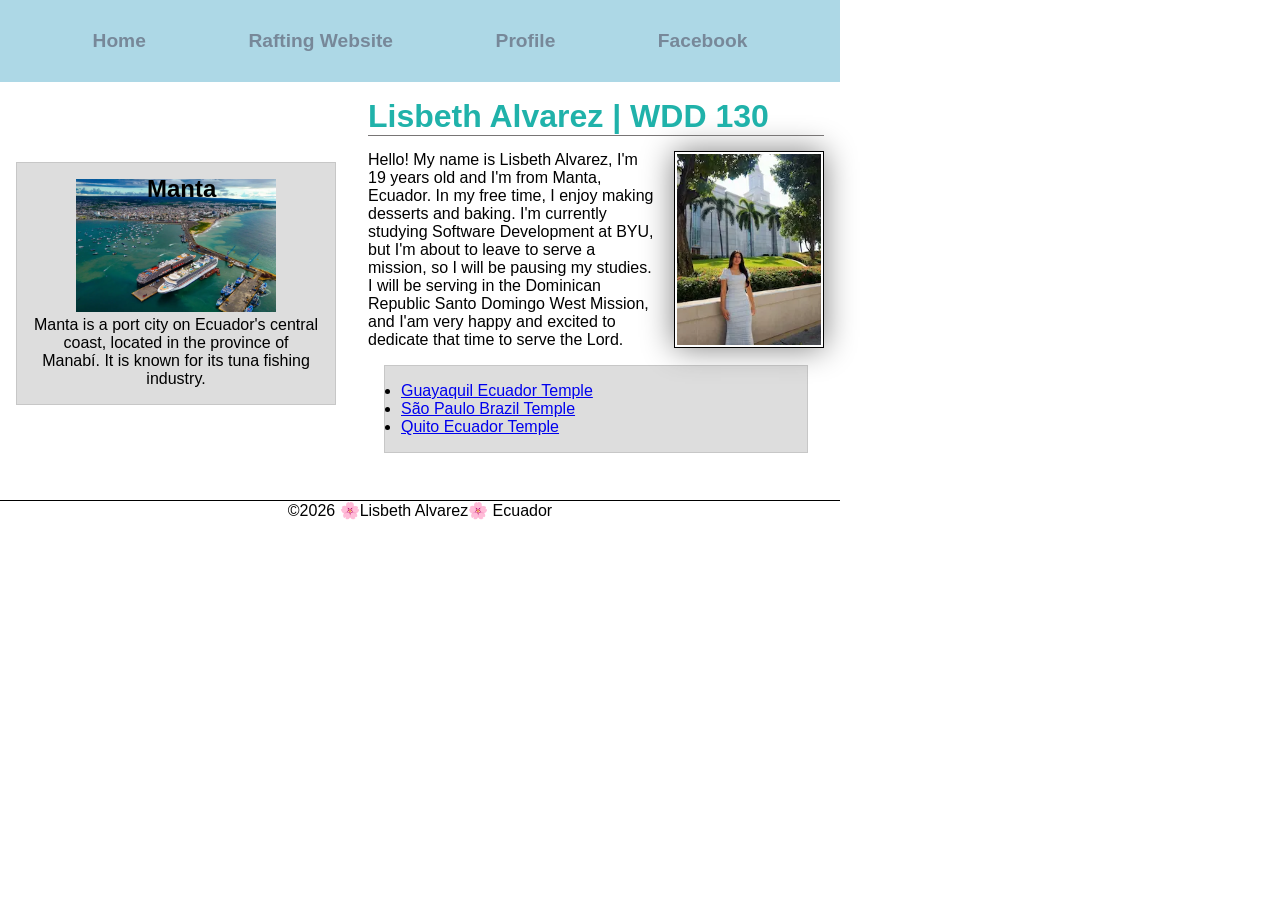
<file: index.html>
<!DOCTYPE html>
<html lang="en">

<head>
    <meta charset="UTF-8">
    <meta name="viewport" content="width=device-width, initial-scale=1.0">
    <title>Lisbeth Alvarez | WDD 130</title>
    <meta name="description" content="Lisbeth Alvarez, WDD130, Describing myself and my city.">
    <meta name="author" content="Lisbeth Alvarez">
    <link rel="stylesheet" href="styles/styles.css">
</head>

<body>
    <header>
        <nav>
            <a href="#">Home</a>
            <a href="wwr/">Rafting Website</a>
            <a href="https://linkedin.com">Profile</a>
            <a href="https://facebook.com.">Facebook</a>
        </nav>
    </header>
    <div class="grid">
        <main>
            <h1>Lisbeth Alvarez | WDD 130</h1>
            <img src="images/profile.webp" alt="Lisbeth Alvarez Profile Picture.">
            <p>Hello! My name is Lisbeth Alvarez, I'm 19 years old and I'm from Manta, Ecuador.
                In my free time, I enjoy making desserts and baking. I'm currently studying
                Software Development at BYU, but I'm about to leave to serve a mission, so I will
                be pausing my studies. I will be serving in the Dominican Republic Santo Domingo
                West
                Mission, and I'am very happy and excited to dedicate that time to serve the Lord.
            </p>

            <ul class="box">
                <li><a
                      href="https://newsroom.churchofjesuschrist.org/article/guayaquil-ecuador-temple">Guayaquil
                        Ecuador Temple</a>
                </li>
                <li><a
                      href="https://newsroom.churchofjesuschrist.org/article/s%C3%A3o-paulo-brazil-temple">São
                        Paulo Brazil Temple</a>
                </li>
                <li><a
                      href="https://www.churchofjesuschrist.org/temples/details/quito-ecuador-temple?lang=eng">Quito
                        Ecuador Temple</a>
                </li>
            </ul>
        </main>


        <aside class="box">
            <h2>Manta</h2>
            <img src="images/manta.webp" alt="Port of Manta">
            <p>Manta is a port city on Ecuador's central coast, located in the province of Manabí.
                It is
                known for its tuna fishing industry.</p>
        </aside>
    </div>

    <footer>
        <p>©2026 🌸Lisbeth Alvarez🌸 Ecuador</p>
    </footer>
</body>

</html>
</file>
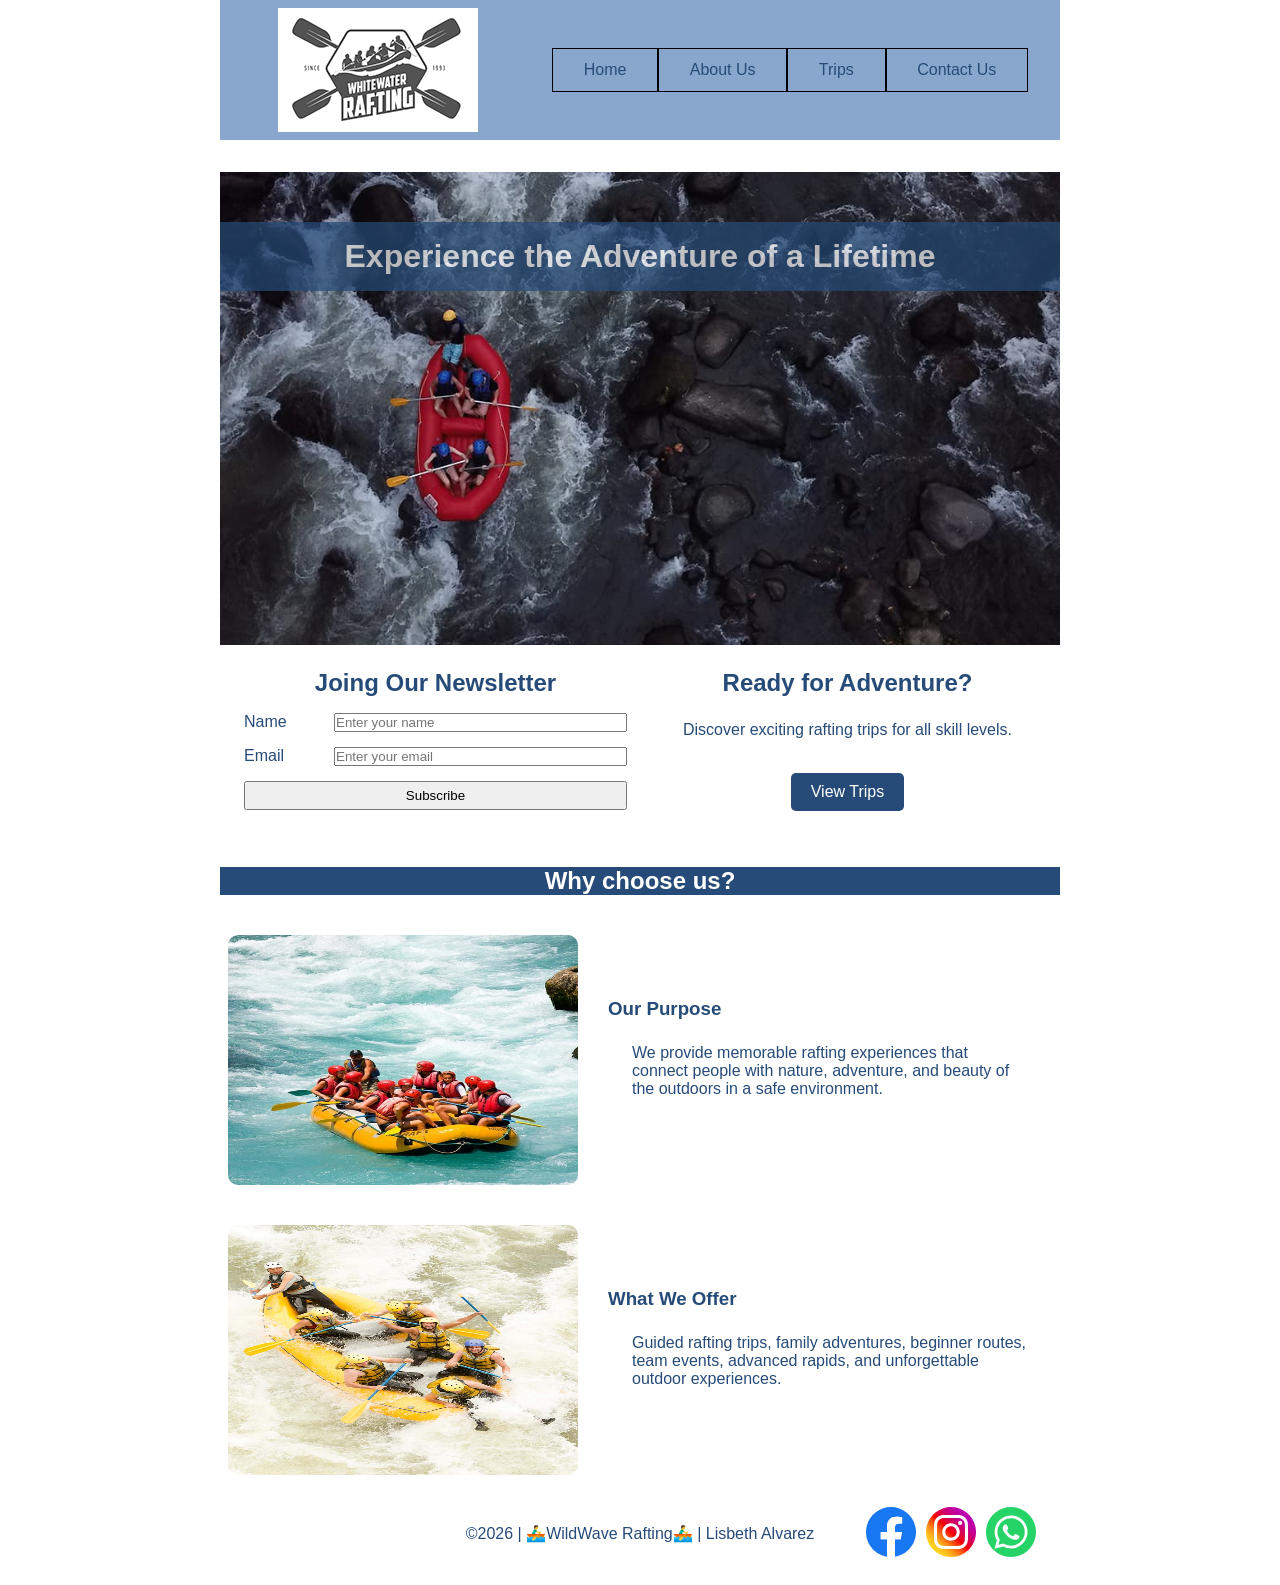
<file: wwr/index.html>
<!DOCTYPE html>
<html lang="en">

<head>
    <meta charset="UTF-8">
    <meta name="viewport" content="width=device-width, initial-scale=1.0">
    <title>Home | WildWave Rafting </title>
    <meta name="description"
      content="Discover exciting white water rafting adventures, guided trips, and unforgettable outdoor experiences with WildWave Rafting.">
    <meta name="author" content="Lisbeth Alvarez Mora">
    <link rel="stylesheet" href="styles/rafting.css">
</head>

<body>
    <header>
        <img src="images/z-wwr-crossedoars.png" alt="WildWave Rafting company Logo">
        <nav>
            <ul class="nav">
                <li><a href="index.html">Home</a></li>
                <li><a href="about.html">About Us</a></li>
                <li><a href="trips.html">Trips</a></li>
                <li><a href="contact.html">Contact Us</a></li>
            </ul>
        </nav>
    </header>

    <main>
        <div class="hero-home">
            <img src="images/hero.home.jpg" alt="Group enjoying white water adventure">
            <h1>Experience the Adventure of a Lifetime</h1>
        </div>

        <section class="home-layout">


            <form class="signup">
                <div>
                    <h2>Joing Our Newsletter</h2>
                </div>
                <div class="signup-form">
                    <label for="name">Name</label>
                    <input type="text" id="name" name="name" placeholder="Enter your name" required>
                </div>

                <div class="signup-form">
                    <label for="email">Email</label>
                    <input type="email" id="email" name="email" placeholder="Enter your email"
                      required>
                </div>

                <button type="submit">
                    Subscribe
                </button>
            </form>

            <div class="call-to-trips">
                <h2> Ready for Adventure?</h2>
                <p> Discover exciting rafting trips for all skill levels.</p>
                <a href="trips.html">View Trips</a>
            </div>

        </section>
        <div class="section-title">
            <h2>Why choose us?</h2>
        </div>
        <section class="info-grid">

            <div class="info-item">
                <img src="images/purpose.jpg" alt="Purpose">

                <div>
                    <h3>Our Purpose</h3>
                    <p>
                        We provide memorable rafting experiences that connect people with nature,
                        adventure, and beauty of the outdoors in a safe environment.
                    </p>
                </div>
            </div>


            <div class="info-item">
                <img src="images/offerings.jpg" alt="Offerings">

                <div>
                    <h3>What We Offer</h3>
                    <p>
                        Guided rafting trips, family adventures, beginner routes, team events,
                        advanced
                        rapids, and unforgettable outdoor experiences.
                    </p>
                </div>
            </div>
        </section>

    </main>

    <footer>
        <p>©2026 | 🚣‍♂️WildWave Rafting🚣‍♂️ | Lisbeth Alvarez</p>
        <nav class="socialmedia">
            <a href="https://facebook.com">
                <img src="images/facebook.svg" alt="Facebook Icon">
            </a>
            <a href="https://instagram.com">
                <img src="images/instagram.svg" alt="Instagram Icon">
            </a>
            <a href="https://whatsapp.com">
                <img src="images/whatsapp.svg" alt="Whatsapp Icon">
            </a>
        </nav>


    </footer>
</body>

</html>
</file>
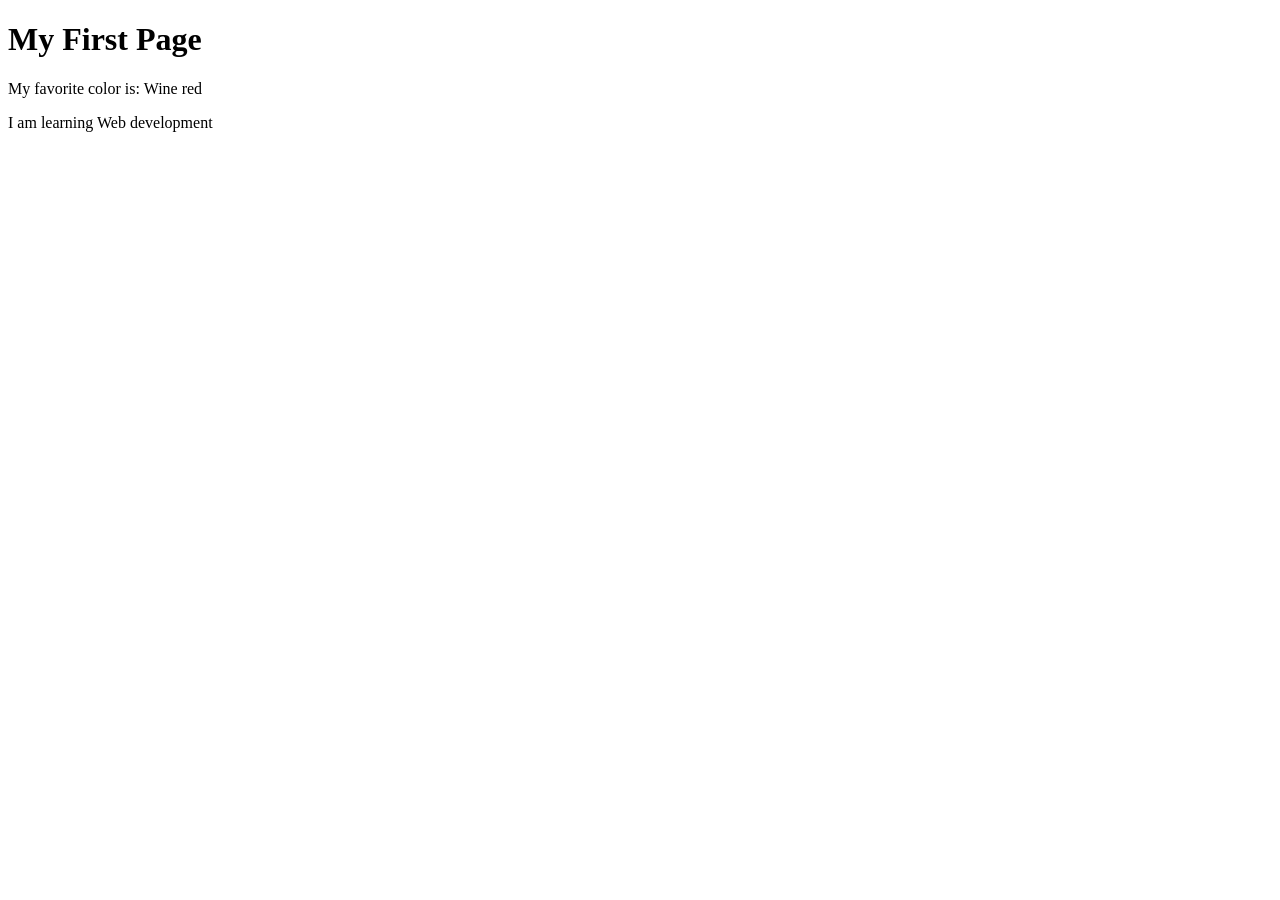
<file: week01/first-page.html>
<!DOCTYPE html>
<html lang="en">

<head>
    <meta charset="UTF-8">
    <meta name="viewport" content="width=device-width, initial-scale=1.0">
    <title>My First Page</title>
</head>

<body>
    <h1>My First Page</h1>
    <p>My favorite color is: Wine red </p>
    <p>I am learning Web development </p>
</body>

</html>
</file>
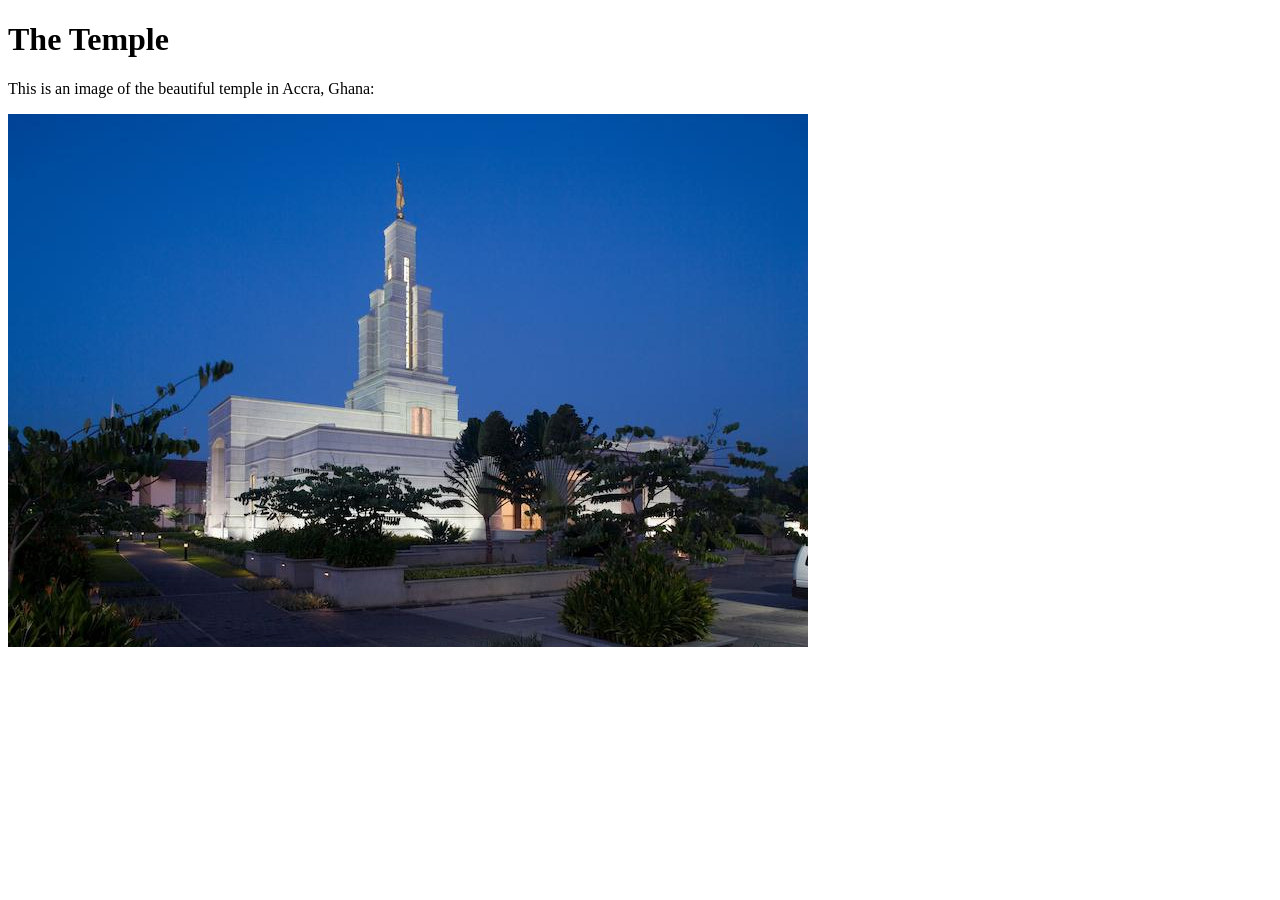
<file: week01/images-solution.html>
<!DOCTYPE html>
<html lang="en">
<head>
    <meta charset="UTF-8">
    <meta name="viewport" content="width=device-width, initial-scale=1.0">
    <title>Temple Image</title>
</head>
<body>
    <h1>The Temple</h1>
    <p>This is an image of the beautiful temple in Accra, Ghana:</p>
    <img src="images/temple-small.jpg" alt="The Accra Ghana Temple">
    
</body>
</html>
</file>
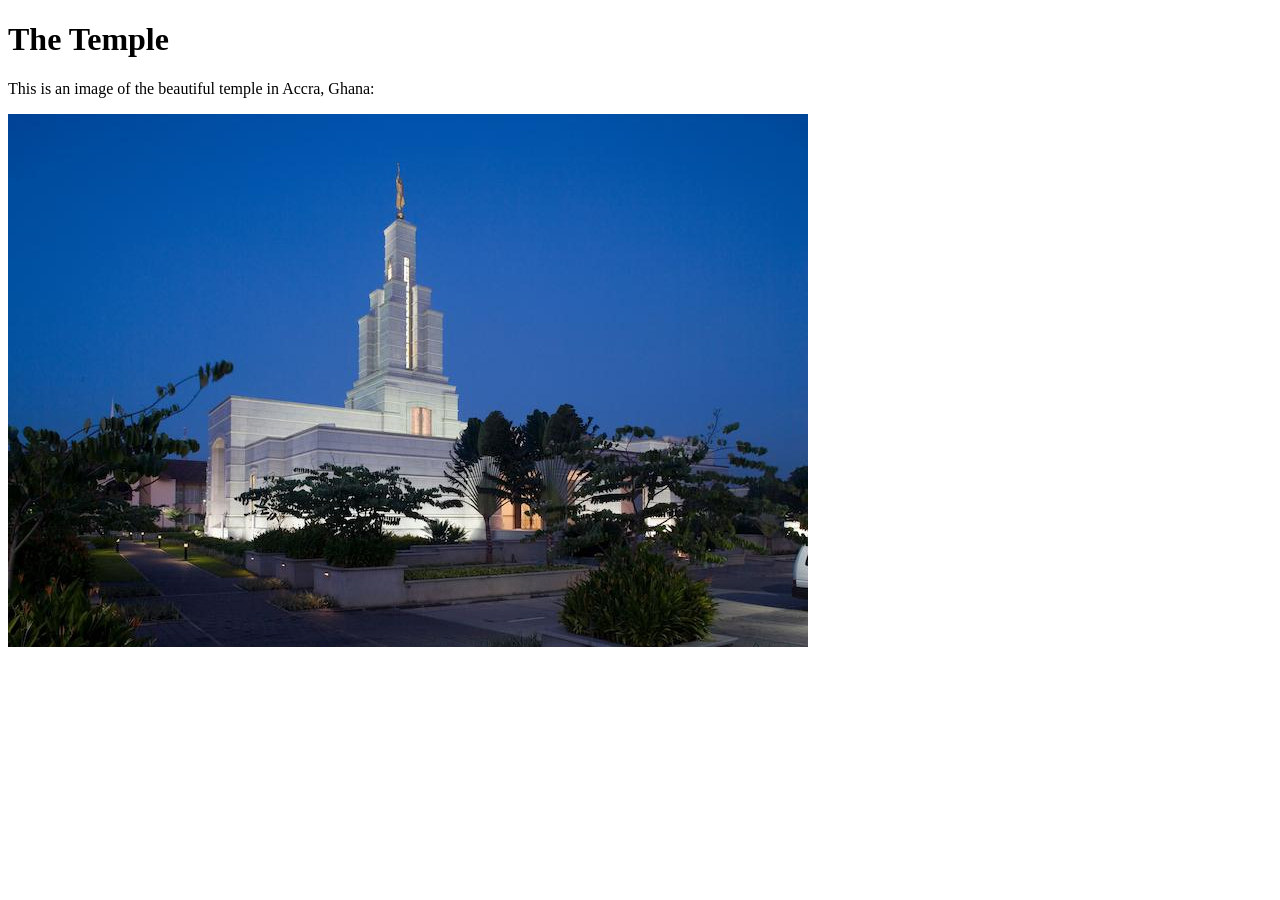
<file: week01/images.html>
<!DOCTYPE html>
<html lang="en">

<head>
    <meta charset="UTF-8">
    <meta name="viewport" content="width=device-width, initial-scale=1.0">
    <title>Temple Image</title>
</head>

<body>
    <h1>The Temple</h1>
    <p>This is an image of the beautiful temple in Accra, Ghana:</p>
    <img src="images/temple-small.jpg" alt="The Accra Ghana Temple">

</body>

</html>
</file>
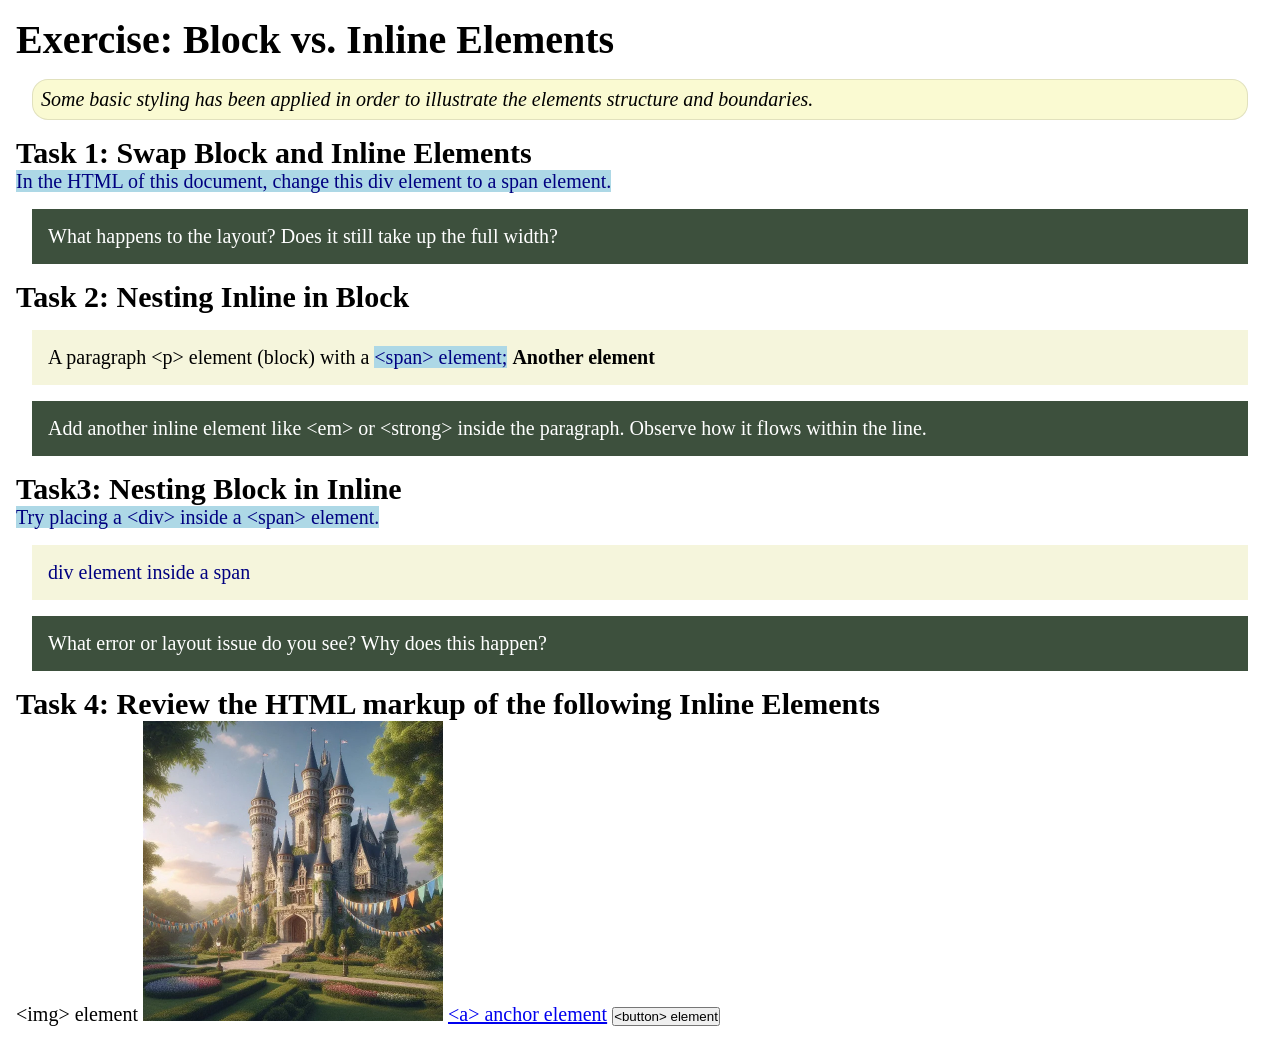
<file: week02/block-vs-inline.html>
<!DOCTYPE html>
<html lang="en">

<head>
    <meta charset="UTF-8">
    <meta name="viewport" content="width=device-width, initial-scale=1.0">
    <title>Exercise: Block vs. Inline Elements</title>
    <link rel="stylesheet" href="styles/block-vs-inline.css">
</head>

<body>
    <main>
        <h1>Exercise: Block vs. Inline Elements</h1>
        <p class="note">Some basic styling has been applied in order to illustrate the elements
            structure and
            boundaries.</p>

        <h2>Task 1: Swap Block and Inline Elements</h2>
        <span>In the HTML of this document, change this div element to a span element.</span>

        <p class="question">What happens to the layout? Does it still take up the full width?</p>

        <h2>Task 2: Nesting Inline in Block</h2>
        <p>A paragraph &lt;p&gt; element (block) with a <span>&lt;span&gt; element;</span>
            <strong>Another element</strong>
        </p>
        <p class="question">Add another inline element like &lt;em&gt; or &lt;strong&gt; inside the
            paragraph. Observe
            how it flows within the line.</p>

        <h2>Task3: Nesting Block in Inline</h2>
        <span>Try placing a &lt;div&gt; inside a &lt;span&gt; element. <div>div element inside a
                span </div></span>
        <p class="question">What error or layout issue do you see? Why does this happen?</p>


        <h2>Task 4: Review the HTML markup of the following Inline Elements</h2>
        &lt;img&gt; element
        <img src="images/castle.webp" alt="placeholder image (images are inline)" width="300"
          height="300">
        <a href="https://churchofjesuschrist.org">&lt;a&gt; anchor element</a>
        <button type="button">&lt;button&gt; element</button>
    </main>
</body>

</html>
</file>
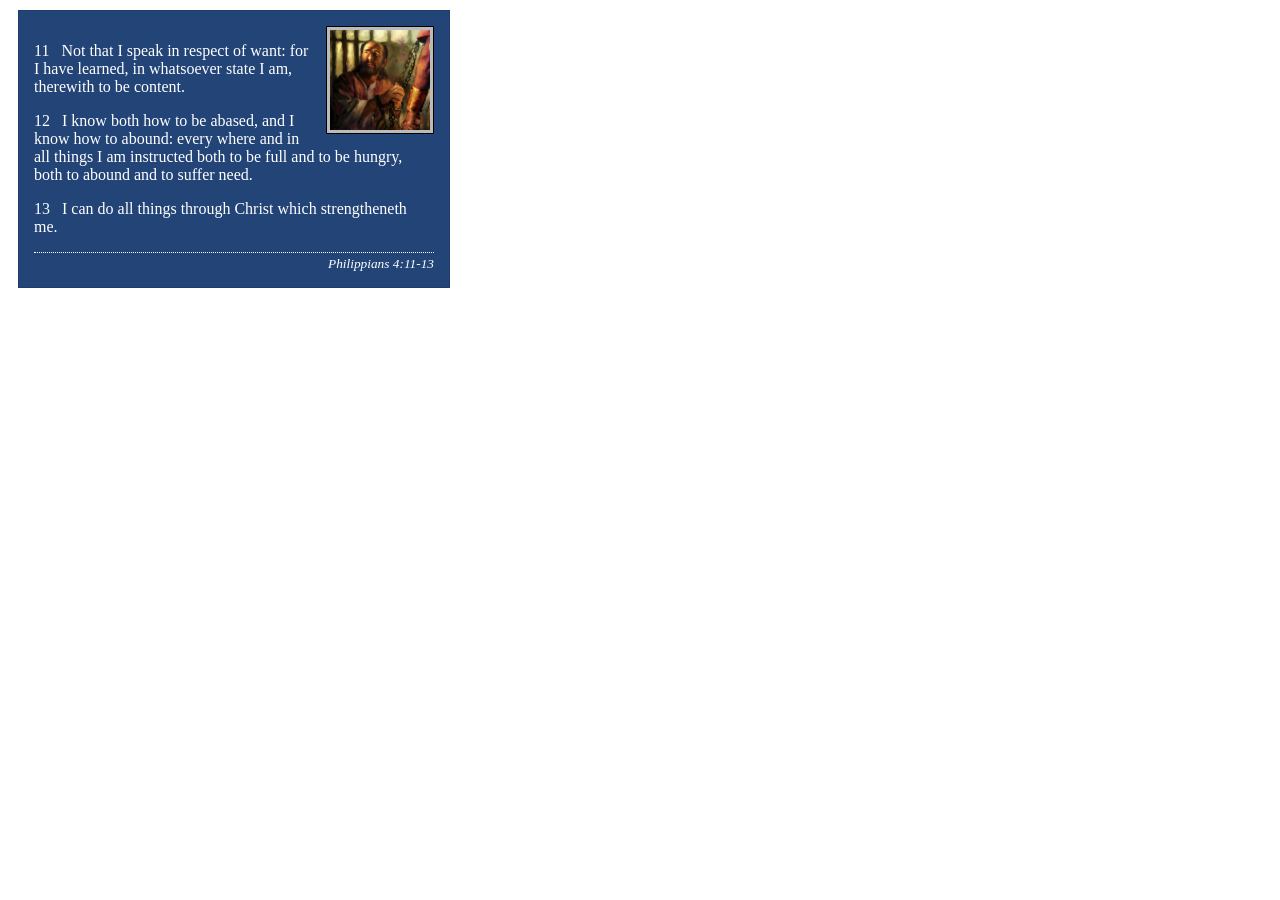
<file: week02/box-model-solution.html>
<!DOCTYPE html>
<html lang="en">
<head>
    <meta charset="UTF-8">
    <meta name="viewport" content="width=device-width, initial-scale=1.0">
    <title>Box Model Activity</title>
    <link rel="stylesheet" href="styles/box-model-solution.css">
</head>
<body>
    <main>
        <div class="callout">
            <img src="images/apostle-paul-imprisoned.webp" alt="Paul the Apostle - Imprisoned in Rome" width="200" height="200">
            <blockquote>
                <p>11 &nbsp; Not that I speak in respect of want: for I have learned, in whatsoever state I am, therewith to be content.</p>
                <p>12 &nbsp; I know both how to be abased, and I know how to abound: every where and in all things I am instructed both to be full and to be hungry, both to abound and to suffer need.</p>
                <p>13 &nbsp; I can do all things through Christ which strengtheneth me.</p>
            </blockquote>
            <cite>Philippians 4:11-13</cite>
        </div>
    </main>
</body>
</html>
</file>
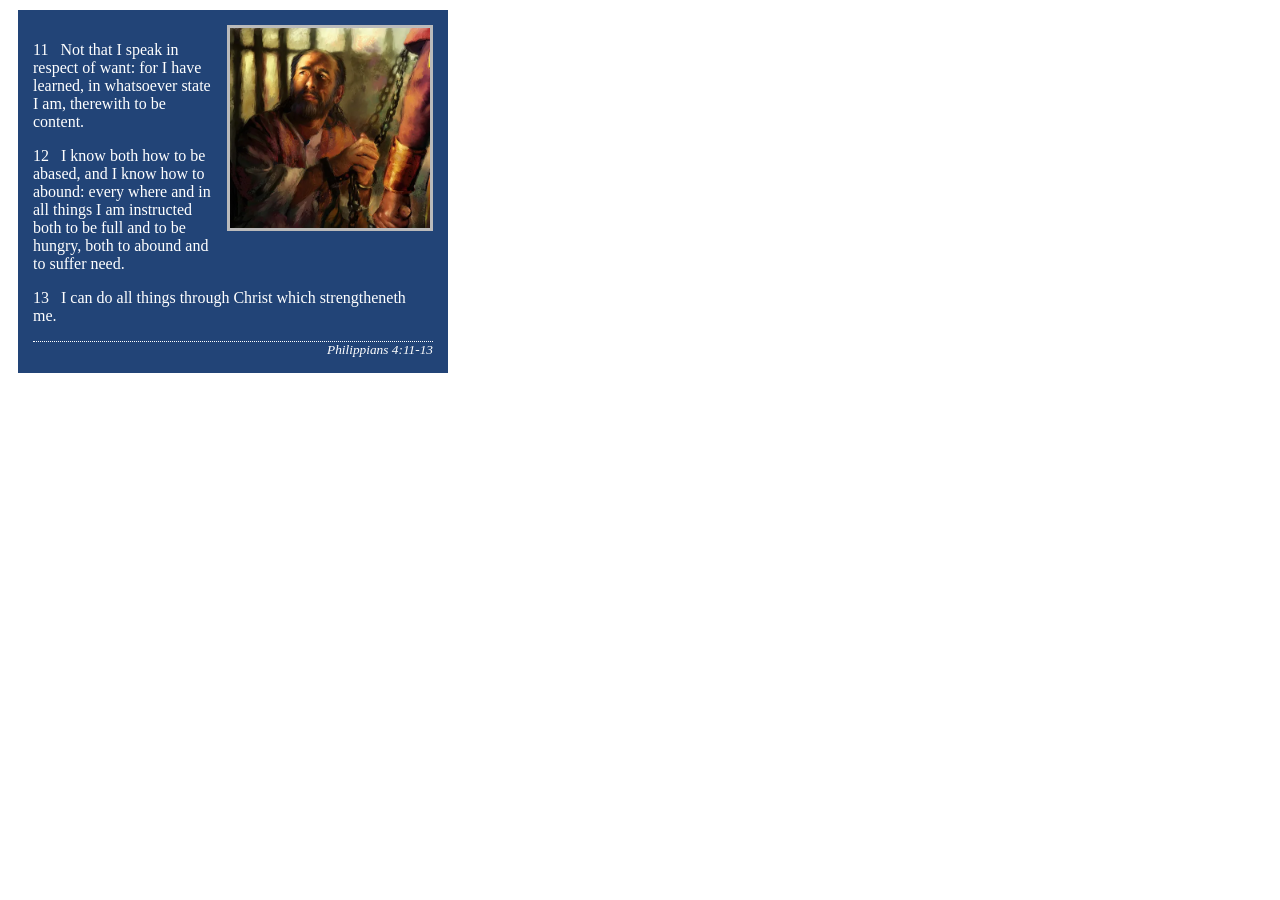
<file: week02/box-model.html>
<!DOCTYPE html>
<html lang="en">

<head>
    <meta charset="UTF-8">
    <meta name="viewport" content="width=device-width, initial-scale=1.0">
    <title>Box Model Activity</title>
    <link rel="stylesheet" href="styles/box-model.css">
</head>

<body>
    <main>
        <div class="callout">
            <img src="images/apostle-paul-imprisoned.webp"
              alt="Paul the Apostle - Imprisoned in Rome" width="200" height="200">
            <blockquote>
                <p>11 &nbsp; Not that I speak in respect of want: for I have learned, in whatsoever
                    state I am, therewith to be content.</p>
                <p>12 &nbsp; I know both how to be abased, and I know how to abound: every where and
                    in all things I am instructed both to be full and to be hungry, both to abound
                    and to suffer need.</p>
                <p>13 &nbsp; I can do all things through Christ which strengtheneth me.</p>
            </blockquote>
            <cite>Philippians 4:11-13</cite>
        </div>
    </main>
</body>

</html>
</file>
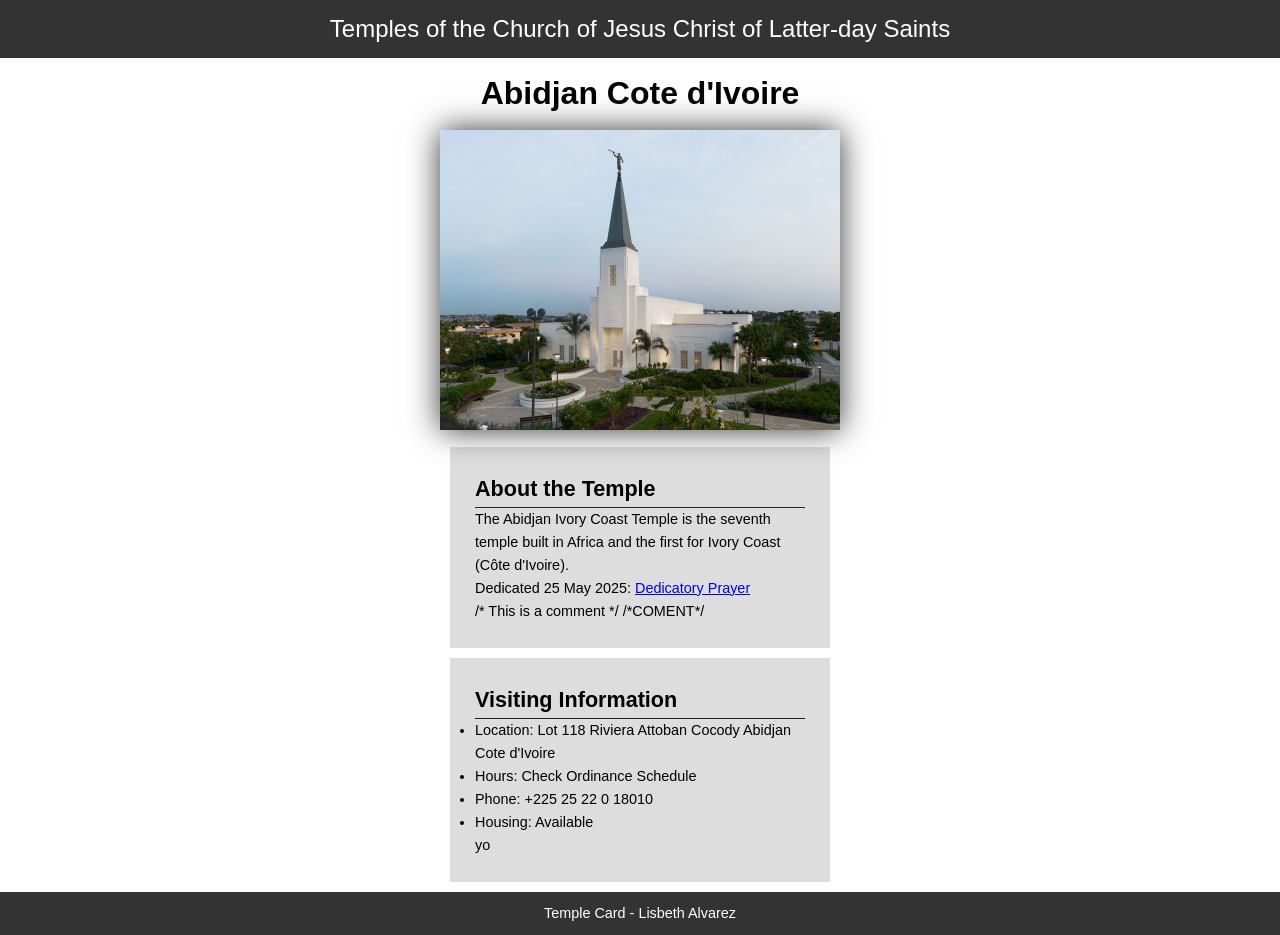
<file: week02/temple.html>
<!DOCTYPE html>
<html lang="en">

<head>
    <meta charset="UTF-8">
    <meta name="viewport" content="width=device-width, initial-scale=1.0">
    <title>Temple Card - Abidjan Cote d'Ivoire</title>
    <link rel="stylesheet" href="styles/temple.css">
</head>

<body>
    <header>
        <p>Temples of the Church of Jesus Christ of Latter-day Saints</p>
    </header>
    <main>
        <h1>Abidjan Cote d'Ivoire</h1>
        <picture>
            <img src="images/abidjan-ivory-coast.jpeg" alt="Abidjan Cote d'Ivoire Temple">
        </picture>
        <section>
            <h2>About the Temple</h2>
            <p>The Abidjan Ivory Coast Temple is the seventh temple built in Africa and the first
                for Ivory Coast (Côte
                d'Ivoire).</p>
            <p>Dedicated 25 May 2025: <a
                  href="https://www.churchofjesuschrist.org/temples/dedicatory-prayer/abidjan-ivory-coast-temple/2025-05-25?lang=eng"
                  target="_blank" rel="noopener noreferrer">Dedicatory Prayer</a></p>
            /* This is a comment */
            /*COMENT*/

        </section>
        <section>
            <h2>Visiting Information</h2>
            <ul>
                <li>Location: Lot 118 Riviera Attoban Cocody Abidjan Cote d'Ivoire</li>
                <li>Hours: Check Ordinance Schedule</li>
                <li>Phone: +225 25 22 0 18010</li>
                <li>Housing: Available</li>
                yo
            </ul>
        </section>
    </main>
    <footer>
        <p>Temple Card - Lisbeth Alvarez</p>
    </footer>
</body>

</html>
</file>
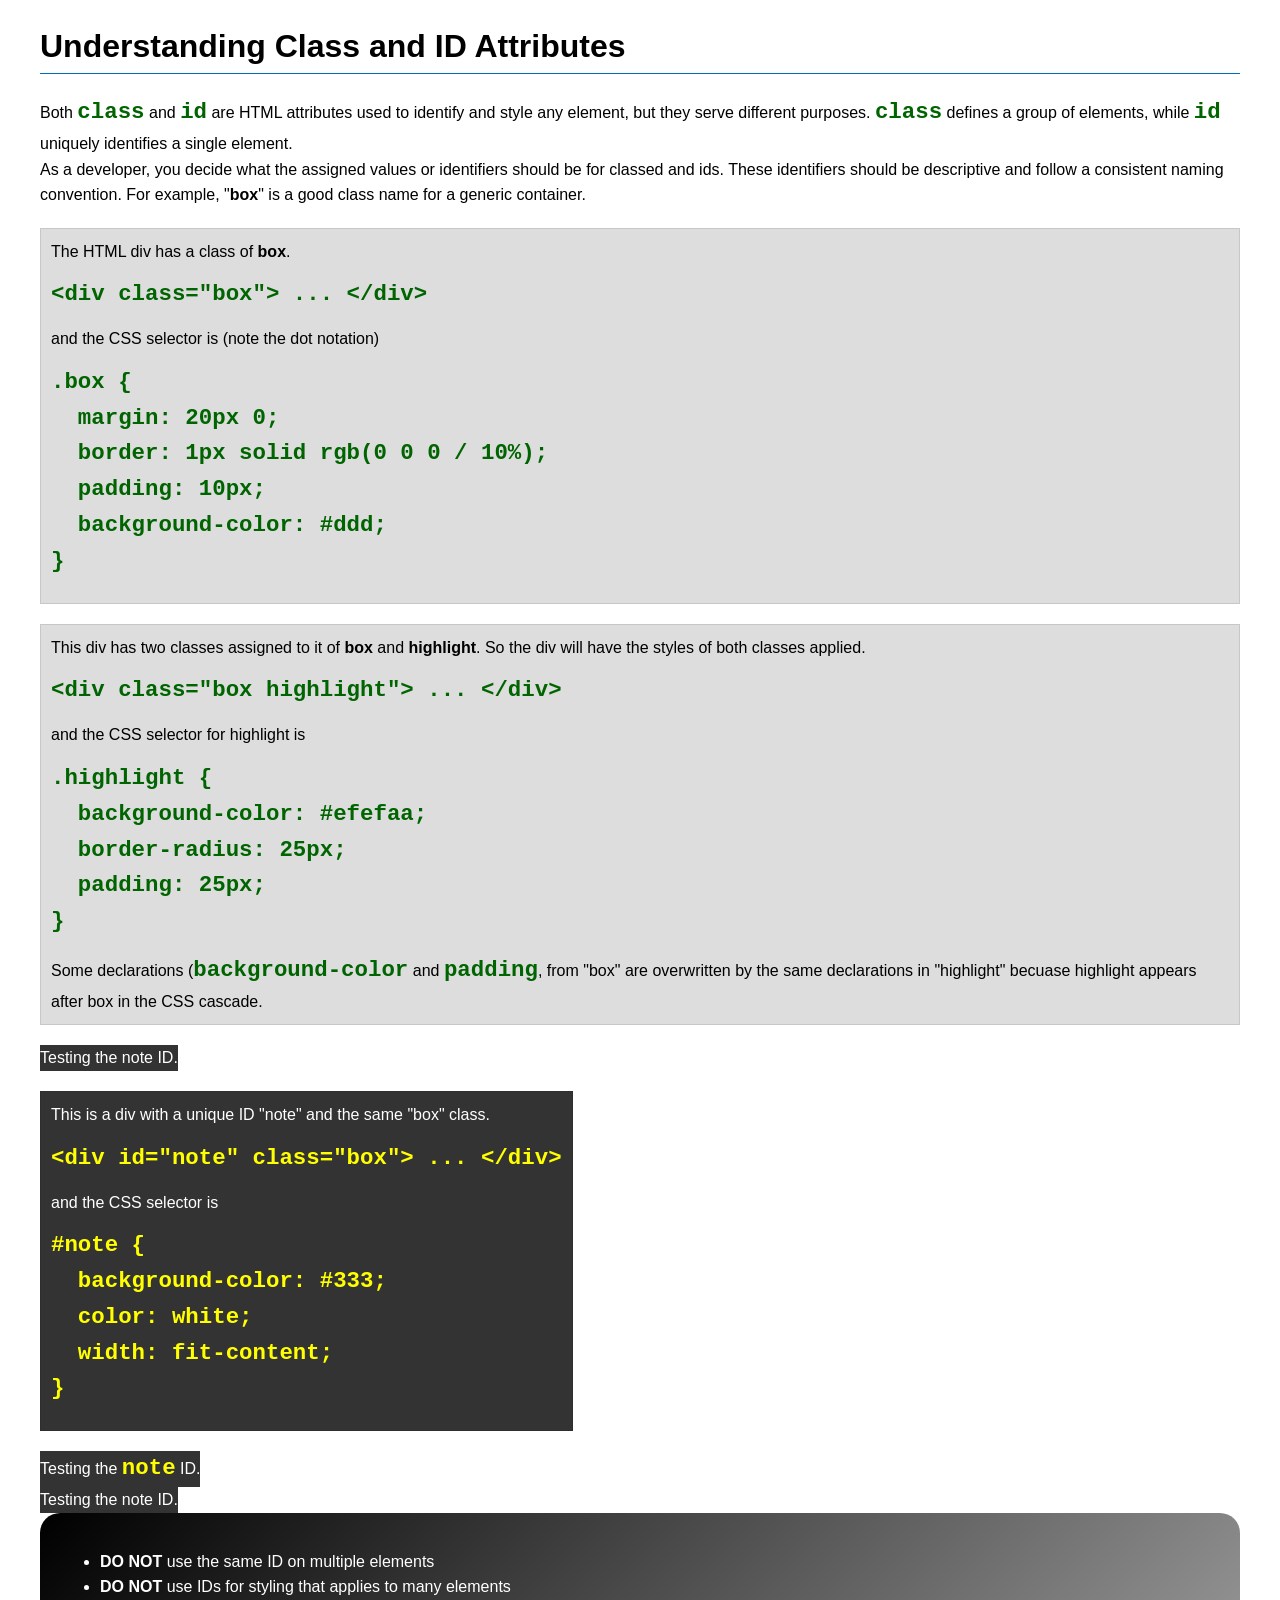
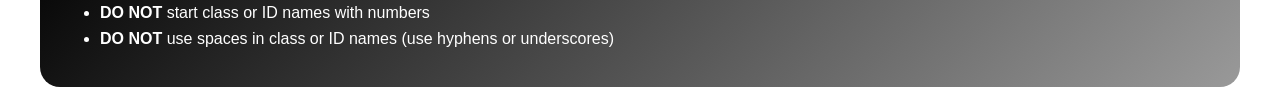
<file: week03/class-and-id.html>
<!DOCTYPE html>
<html lang="en">

<head>
    <meta charset="UTF-8">
    <meta name="viewport" content="width=device-width, initial-scale=1.0">
    <title>Class vs ID Attributes</title>
    <link rel="stylesheet" href="styles/class-and-id.css">
</head>

<body>
    <h1>Understanding Class and ID Attributes</h1>
    <p>Both <code>class</code> and <code>id</code> are HTML attributes used to identify and style
        any element, but they
        serve different purposes. <code>class</code> defines a group of elements, while
        <code>id</code> uniquely
        identifies a single element.
    </p>
    <p>As a developer, you decide what the assigned values or identifiers should be for classed and
        ids. These
        identifiers should be
        descriptive and follow a consistent naming convention. For example, "<strong>box</strong>"
        is a good class name
        for a generic container.</p>
    <div class="box">
        <p>The HTML div has a class of <strong>box</strong>.</p>
        <pre><code class="html">&lt;div class="box"&gt; ... &lt;/div&gt;</code></pre>
        and the CSS selector is (note the dot notation)
        <pre><code class="css">.box {
  margin: 20px 0;
  border: 1px solid rgb(0 0 0 / 10%);
  padding: 10px;
  background-color: #ddd; 
}</code></pre>
    </div>

    <div class="box ">
        <p>This div has two classes assigned to it of <strong>box</strong> and
            <strong>highlight</strong>. So the div
            will have the styles of both classes applied.
        </p>
        <pre><code class="html">&lt;div class="box highlight"&gt; ... &lt;/div&gt;</code></pre>
        and the CSS selector for highlight is
        <pre><code class="css">.highlight {
  background-color: #efefaa;
  border-radius: 25px;
  padding: 25px;
}</code></pre>
        <p>Some declarations (<code>background-color</code> and <code>padding</code>, from "box" are
            overwritten by the same declarations in "highlight" becuase highlight appears after box
            in the CSS cascade.</p>
    </div>

    <div id="note">
        <p>Testing the note ID.</p>
    </div>

    <div id="note" class="box">
        <p>This is a div with a unique ID "note" and the same "box" class.</p>
        <pre><code class="html">&lt;div id="note" class="box"&gt; ... &lt;/div&gt;</code></pre>
        and the CSS selector is
        <pre><code class="css">#note {
  background-color: #333;
  color: white;
  width: fit-content;
}</code></pre>
    </div>

    <div id="note">
        <p>Testing the <code>note</code> ID.</p>
    </div>

    <div id="note">
        <p>Testing the note ID.</p>
    </div>

    <section id="best-practice">
        <ul>
            <li><strong>DO NOT</strong> use the same ID on multiple elements</li>
            <li><strong>DO NOT</strong> use IDs for styling that applies to many elements</li>
            <li><strong>DO NOT</strong> start class or ID names with numbers</li>
            <li><strong>DO NOT</strong> use spaces in class or ID names (use hyphens or underscores)
            </li>
        </ul>
    </section>


</body>

</html>
</file>
<file: styles/styles.css>
* {
    margin: 0;
    padding: 0;
    box-sizing: border-box;
}

body {
    font-size: 16px;
    font-family: 'Franklin Gothic Medium', 'Arial Narrow', Arial, sans-serif;
}

nav {
    background-color: lightblue;
    padding: 10px;
    display: flex;
    justify-content: space-evenly;
    align-items: center;
}

nav a {
    color: lightslategray;
    display: block;
    padding: 20px;
    text-decoration: none;
    font-size: 1.2rem;
    font-weight: 700;

}

header,
.grid,
footer {
    max-width: 840px;
    margin: 0;
}

.grid {
    display: grid;
    align-items: center;
}

main {
    grid-column: 2/3;
    margin: 1rem;
}

main img {
    width: 150px;
    height: auto;
    border: 1px solid black;
    padding: 2px;
    box-shadow: 0 0 30px gray;
    float: right;
    margin: 0 0 1rem 1rem;
}

aside {
    width: 20rem;
    text-align: center;
    position: relative;
    grid-row: 1/2;
}

aside img {
    width: 200px;
    height: auto;
}

aside h2 {
    position: absolute;
    top: 12px;
    left: 130px;

}

h1 {
    color: lightseagreen;
    margin-bottom: 15px;
    border-bottom: 1px solid rgba(63, 59, 59, 0.7);

}

p {
    padding: 0;
}

footer {
    margin-top: 15px;
    border-top: 1px solid #000;
    text-align: center;
}

/*Class Selectors*/
.box {
    margin: 1rem;
    border: 1px solid rgb(0 0 0 / 10%);
    padding: 1rem;
    background-color: #ddd;
    color: #000;
}
</file>
<file: wwr/styles/rafting.css>
:root {
    --primary-color: #227e9a;
    --accent1-color: #264b78;
    --accent2-color: #cfedea;
    --accent3-color: #638bbcc0;
    --heading-font: "Poppins", sans-serif;
    --body-font: "Open Sans", sans-serif;
}

* {
    margin: 0;
    padding: 0;
    box-sizing: border-box;
}

body {
    font-family: var(--body-font);
    color: var(--accent1-color);
}

header,
main,
footer {
    width: 840px;
    margin: 0 auto;
}

header {
    display: grid;
    grid-template-columns: 300px 1fr;
    align-items: center;
    padding: 8px;
    background-color: var(--accent3-color);

}

header img {
    justify-self: center;
}

.nav {
    display: flex;
    list-style: none;
}

.nav li {
    display: block;
    flex: 1 1 auto;

}

.nav a {
    text-decoration: none;
    color: var(--accent1-color);
    display: block;
    padding: 12px 25px;
    border: 1px solid black;
    text-align: center;

}

h1,
h2 {
    font-family: var(--heading-font);
    color: var(--primary-color);
}

nav,
p,
section,
article {
    margin: 16px;
    padding: 8px;
}

.socialmedia a {
    text-decoration: none;
}

.hero {
    position: relative;
}

.hero img {
    display: block;
    width: 100%;
    height: auto;
}

.hero h1 {
    position: absolute;
    top: 20px;
    width: 100%;
    padding: 16px;
    text-align: center;
    opacity: 0.7;
    background-color: var(--accent1-color);
    color: #fff;
}

.hero article img {
    float: right;
    width: 175px;

}

.hero article {
    position: absolute;
    top: 405px;
    padding: 8px;
    background-color: var(--accent2-color);
    opacity: 0.8;
}

section img {
    width: 250px;
}

.history {
    display: grid;
    padding: 0 2px;
    grid-template-columns: 1fr 1fr 1fr;
    align-items: center;
}

.adventures img {
    width: 135px;
    height: auto;
}

.adventures {
    display: flex;
    justify-content: space-around;
    align-items: center;
    gap: 15px;
    flex-wrap: wrap;
}

.adventures figure {
    text-align: center;
}

.adventures figcaption {
    margin-top: 8px;
}

.socialmedia img {
    width: 50px;

}

h2 {
    width: 100%;
    text-align: center;
    background-color: var(--accent1-color);
    color: #fff;

}

footer {
    display: grid;
    grid-template-columns: 1fr auto 1fr;
    align-items: center;
}

footer p {
    grid-column: 2;
    text-align: center;

}

.socialmedia {
    grid-column: 3;
    display: flex;
    justify-content: flex-end;
    gap: 10px;

}

/* contact us page */
.info h1 {
    color: var(--accent1-color);
    top: 15px;
    width: 100%;
    padding: 5px;
    text-align: center;
}

.info p {
    color: var(--accent1-color);
    width: 100%;
    padding: 0;
    text-align: center;
}

.map iframe {
    width: 400px;
    height: 410px;
    border: 3px solid rgba(231, 231, 231, 0.756);
}

.contact-layout {
    display: flex;
    gap: 2rem;
    align-items: flex-start;
}

.map {
    flex: 1;
}

.contact-form {
    flex: 1;
    width: 500px;
}

.form-group {
    display: grid;
    grid-template-columns: 80px 1fr;
    gap: 10px;
    align-items: center;
    margin-bottom: 15px;
}

.contact-form input[type="text"],
.contact-form input[type="email"] {
    width: 100%;
    padding: 8px;
    box-sizing: border-box;
}

.purpose-group {
    display: grid;
    grid-template-columns: 80px 1fr;
    gap: 10px;
    align-items: start;
    margin-bottom: 15px;
}

.purpose-group label {
    align-self: center;
}

.radio-list div {
    display: flex;
    align-items: center;
    margin-bottom: 10px;

}

.radio-list input[type="radio"] {
    margin-right: 8px;
}

.message {
    display: grid;
    grid-template-columns: 1fr;
    gap: 5px;
}

.message textarea {
    width: 100%;
    height: 80px;
    padding: 8px;
    box-sizing: border-box;
}

.checkbox {
    display: flex;
    white-space: nowrap;
    align-items: center;
    gap: 10px;
    margin-bottom: 15px;
}

.checkbox input {
    order: -1;
}

.contact-form button {
    width: 100%;
    padding: 10px;
}

.employees img {
    width: 135px;
    height: auto;
}

.employees {
    display: flex;
    justify-content: space-around;
    align-items: center;
    gap: 15px;
    flex-wrap: wrap;

}

.employees figure {
    text-align: center;
}

.employees figcaption {
    margin-top: 8px;
}

/* home page */

.hero-home {
    position: relative;
}

.hero-home img {
    display: block;
    width: 100%;
    height: auto;
    margin-top: 2rem;
}

.hero-home h1 {
    position: absolute;
    top: 50px;
    width: 100%;
    padding: 16px;
    text-align: center;
    opacity: 0.7;
    background-color: var(--accent1-color);
    color: #fff;
}

.home-layout {
    display: flex;
    gap: 2rem;
    align-items: flex-start;
}

.home-layout h2 {
    width: 100%;
    text-align: center;
    background-color: #fff;
    color: var(--accent1-color);
    margin-bottom: 1rem;
}

.signup {
    flex: 1;
    width: 500px;
}

.signup-form {
    display: grid;
    grid-template-columns: 80px 1fr;
    gap: 10px;
    align-items: center;
    margin-bottom: 15px;
}

.signup button {
    width: 100%;
    padding: 5px;
}

.call-to-trips {
    text-align: center;
}

.call-to-trips a {
    display: inline-block;
    padding: 10px 20px;
    background-color: var(--accent1-color);
    color: #fff;
    text-decoration: none;
    border-radius: 5px;
    margin-top: 10px;
}

.section-title {
    text-align: center;
    margin: 3rem 0 2rem;
    color: var(--accent1-color);
}

.info-grid {
    display: grid;
    grid-template-columns: 1fr;
    gap: 40px;
    max-width: 1000px;
    margin: 0 auto;
}

.info-item {
    display: grid;
    grid-template-columns: 350px 1fr;
    align-items: center;
    gap: 30px;
}

.info-item img {
    width: 100%;
    height: 250px;
    border-radius: 10px;
}

/* trips page */
.call-to-contact {
    text-align: center;
    margin-bottom: 3rem;
}

.call-to-contact a {
    display: inline-block;
    padding: 12px 24px;
    background-color: var(--accent1-color);
    color: #fff;
    text-decoration: none;
    border-radius: 5px;
    margin-top: 10px;
}

.call-to-contact h1 {
    color: var(--accent1-color);
    top: 15px;
    width: 100%;
    padding: 5px;
    text-align: center;
}

.call-to-contact p {
    text-align: center;
}

.trip-grid h2 {
    width: 100%;
    text-align: center;
    background-color: #fff;
    color: var(--accent1-color);
    margin-bottom: 1rem;

}

.trip-grid {
    display: grid;
    grid-template-columns: 1fr;
    gap: 40px;
    max-width: 1000px;
    margin: 0 auto;
}

.trip-card {
    display: grid;
    grid-template-columns: 350px 1fr;
    align-items: center;
    gap: 30px;
    margin: 20px 0;
    padding: 20px;
    background-color: #fff;
    border-radius: 12px;
}

.trip-card img {
    width: 300px;
    border-radius: 10px;
}

.reverse {
    grid-template-columns: 1fr 350px;

}

.trip-table h2 {
    margin-bottom: 2rem;
}

.trip-table table {
    width: 100%;
    border-collapse: collapse;
}

.trip-table th,
.trip-table td {
    border: 1px solid #ccc;
    padding: 12px;
}

.trip-table th {
    background-color: var(--accent3-color);
    color: #fff;
}
</file>
<file: week02/styles/block-vs-inline.css>
* {
    margin: 0;
    padding: 0;
}

body {
    font-size: 20px;
    margin: 1rem;
}

p,
div {
    background-color: beige;
    margin: 1rem;
    padding: 1rem;
}

span {
    color: navy;
    background-color: lightblue;
}

code {
    margin: 0;
    padding: 0;
    color: green;
    font-size: 1.2rem;
}

.note {
    font-style: italic;
    background-color: lightgoldenrodyellow;
    border-radius: 1rem;
    border: 1px solid rgb(0 0 0 / 10%);
    margin: 1rem;
    padding: .5rem;
}

.question {
    background-color: #3d503d;
    color: #fff;
}
</file>
<file: week02/styles/box-model-solution.css>
.callout {
    max-width: 400px;
    margin: 10px;
    border: 1px solid rgba(0, 0, 0, .1);
    padding: 15px;
    background-color: #247;
    color: #fff;
}

.callout img {
    float: right;
    margin: 0 0 10px 15px;
    border: 1px solid #000;
    padding: 3px;
    background-color: #bbb;
    width: 100px;
    height: auto;

}

blockquote {
    margin: 0;
}

cite {
    display: block;
    border-top: 1px dotted #fff;
    padding-top: 3px;
    text-align: right;
    font-size: smaller;
}
</file>
<file: week02/styles/box-model.css>
.callout {
    max-width: 400px;
    margin: 10px;
    border: 1px solid rgb(0, 0, 0 / 0.1);
    padding: 15px;
    background-color: #247;
    color: #fff;

}

.callout img {
    float: right;
    margin: 0 0 10px 15px;
    padding: 3px;
    background-color: #bbb;
    width: 15 0px;
    height: auto;
}

blockquote {
    margin: 0;
}

cite {
    display: block;
    border-top: 1px dotted #fff;
    text-align: right;
    font-size: smaller;
}
</file>
<file: week02/styles/temple.css>
* {
    margin: 0;
    padding: 0;
    box-sizing: border-box;
}

body {
    font-family: Arial, sans-serif;
    line-height: 1.6;
}

header,
footer {
    background-color: #333;
    color: white;
    padding: 10px;
    text-align: center;
    font-size: 1.5rem;

}

main {
    width: 400px;
    margin: 0 auto;
}

h1 {
    margin: 10px;
    text-align: center;
}

h2 {
    border-bottom: 1px solid #222;
}

img {
    width: 100%;
    height: auto;
    box-shadow: 0 0 30px #333;
}

section {
    margin: 20px 0;
    border: 1px solid rgb(0, 0, 0 / 10%);
    padding: 25px;
    background-color: #ddd;
    font-size: .9rem;

}

section {
    margin: 10px;
}

footer {
    font-size: .9rem;
}
</file>
<file: week03/styles/class-and-id.css>
body {
    font-family: Arial, sans-serif;
    line-height: 1.6;
    margin: 0;
    padding: 0 40px;
}

h1 {
    border-bottom: 1px solid rgb(0 110 182);
    padding-bottom: 0;
}



p {
    margin: 0;
}

code {
    color: darkgreen;
    font-weight: 700;
    font-size: 1.4rem;
}

/* Class examples - can be reused */

.box {
    margin: 20px 0;
    border: 1px solid rgb(0 0 0 / 10%);
    padding: 10px;
    background-color: #ddd; /* this is shorthand for #dddddd */
}

.highlight {
    background-color: #efefaa;
    border-radius: 25px;
    padding: 25px;
}

/* ID examples - should be unique */

#note {
    background-color: #333;
    color: white;
    width: fit-content;
}

#note code {
    color: yellow;
}

#best-practice {
    background: linear-gradient(135deg, #000 0%, #999 100%);
    color: white;
    border-radius: 20px;
    padding: 20px
}
</file>
